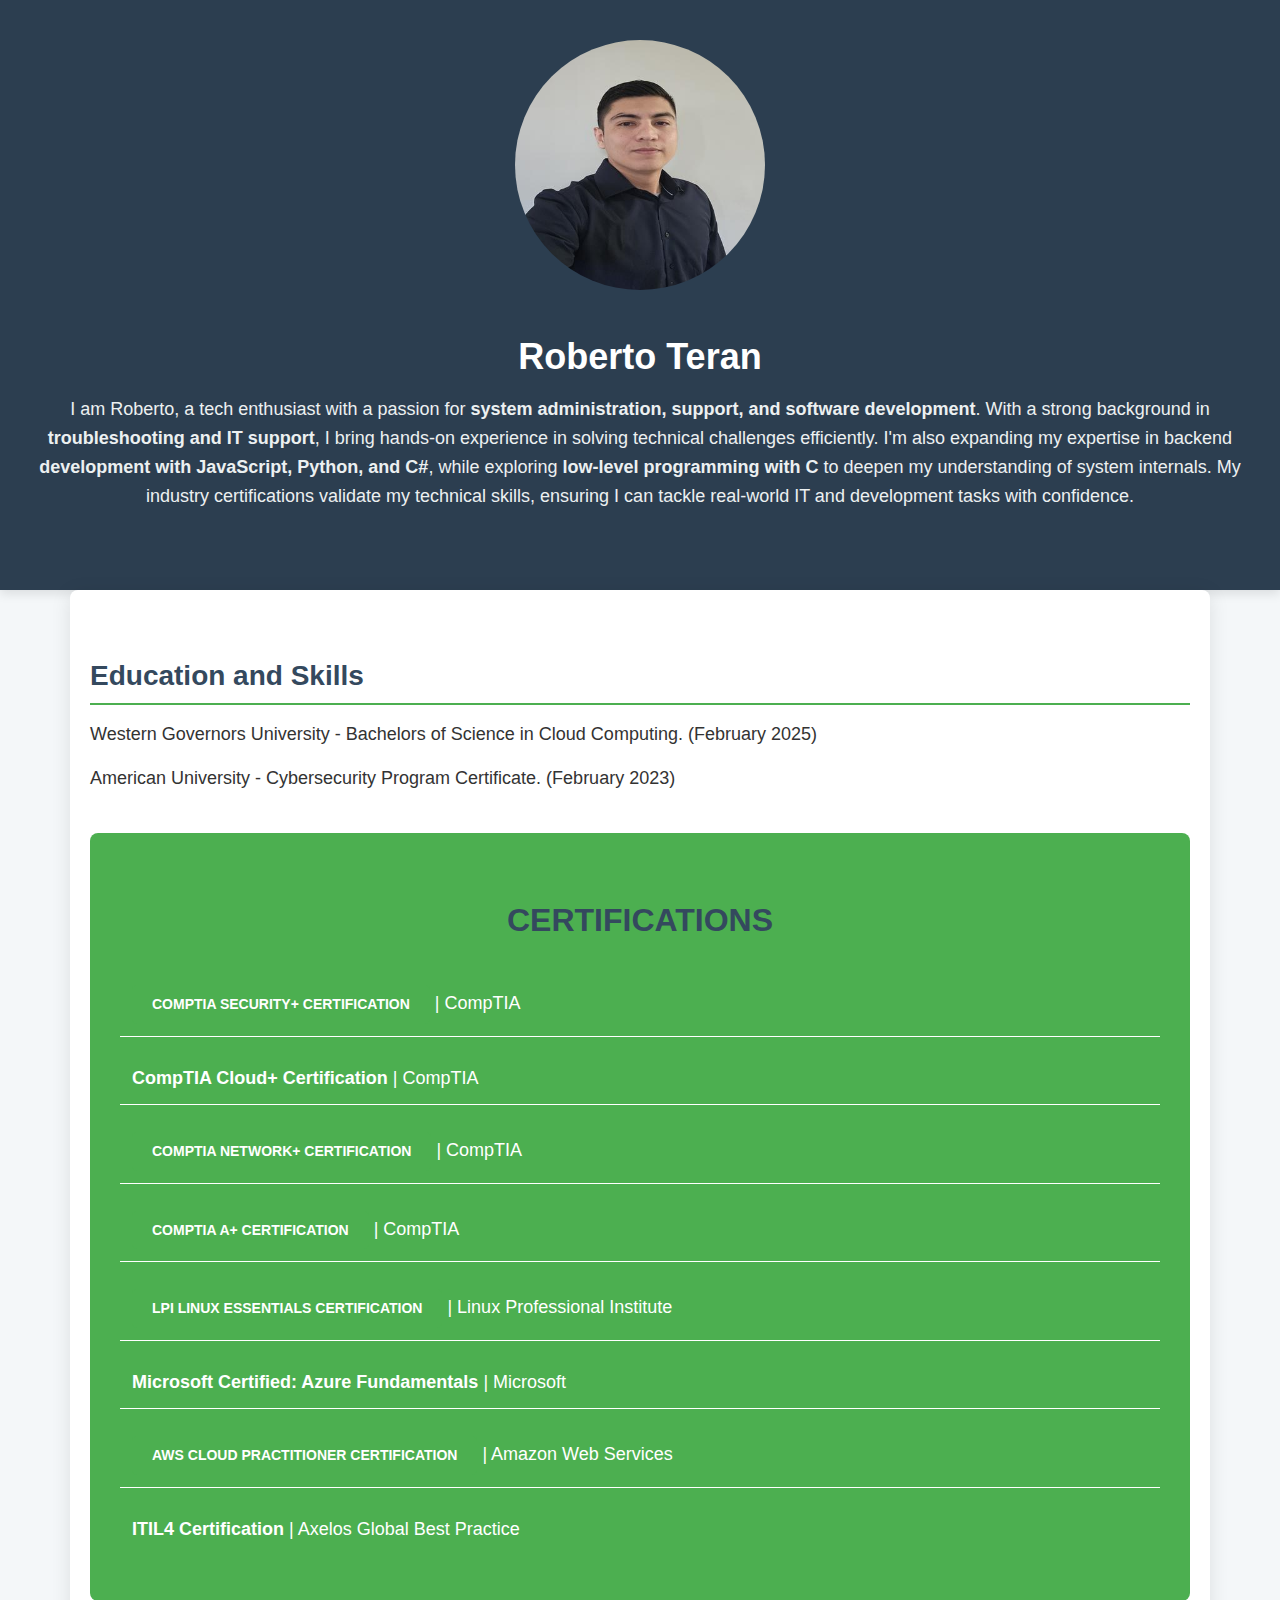
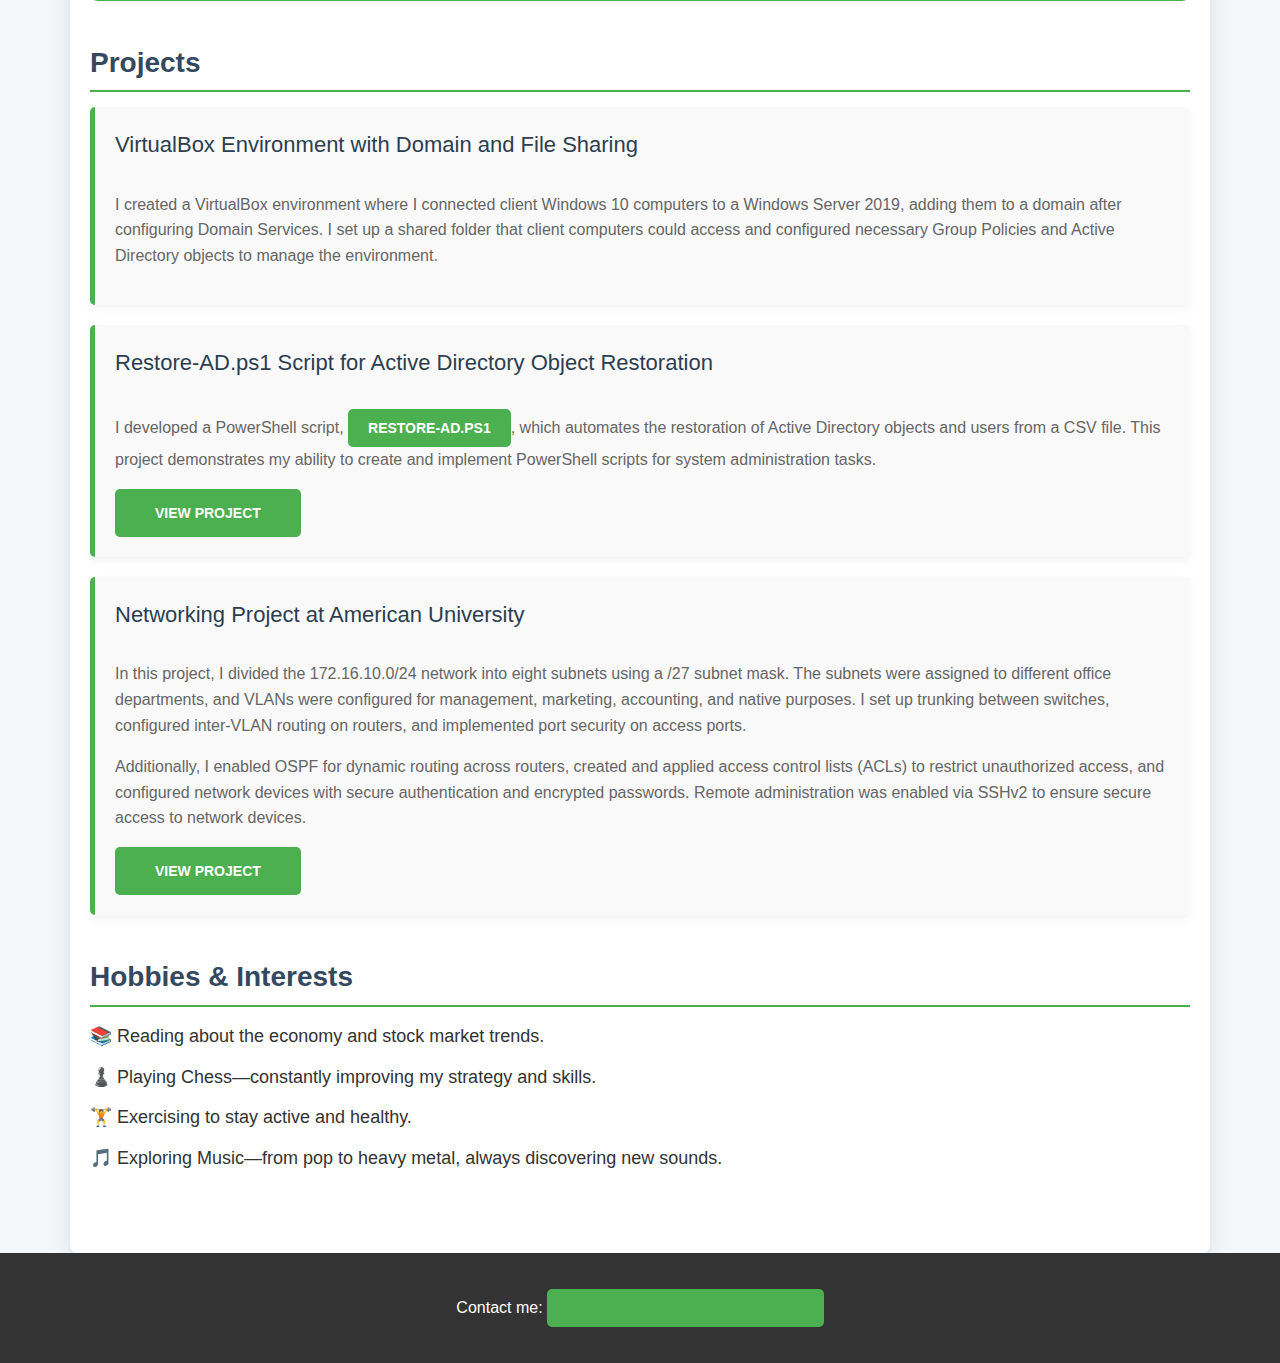
<file: index.html>
<!DOCTYPE html>
<html lang="en" dir="ltr">

<head>
  <meta charset="utf-8">
  <meta name="viewport" content="width=device-width, initial-scale=1.0">
  <title>Roberto's Personal Site</title>
  <link rel="stylesheet" href="styles.css">
</head>

<body>
  <header>
    <section id="profile">
      <img src="Images/ProfilePic.jpg" alt="Roberto Teran profile picture">
      <h1>Roberto Teran</h1>
      <p>
        I am Roberto, a tech enthusiast with a passion for <strong>system administration, support, and software development</strong>. With a strong background in <strong>troubleshooting and IT support</strong>, I bring hands-on experience in solving technical challenges efficiently. I'm also expanding my expertise in backend <strong>development with JavaScript, Python, and C#</strong>, while exploring <strong>low-level programming with C</strong> to deepen my understanding of system internals. My industry certifications validate my technical skills, ensuring I can tackle real-world IT and development tasks with confidence.
      </p>
    </section>
  </header>

  <main>
    

    <section id="education-skills">
      <h2>Education and Skills</h2>
      <ul>
        <li>Western Governors University - Bachelors of Science in Cloud Computing. (February 2025)</li>
        <li>American University - Cybersecurity Program Certificate. (February 2023)</li>
      </ul>
    </section>

    <section id="certifications">
      <h3>Certifications</h3>
      <ul>
        <li><strong><a href="https://www.credly.com/badges/ace56c05-7af8-4096-a1ca-2fa29e1e5d7e/linked_in_profile" target="_blank">CompTIA Security+ Certification</a></strong> | CompTIA</li>
        <li><strong>CompTIA Cloud+ Certification</strong> | CompTIA</li>
        <li><strong><a href="https://www.credly.com/badges/c800d390-bd64-43f0-b415-8667154bf9f4/linked_in_profile" target="_blank">CompTIA Network+ Certification</a></strong> | CompTIA</li>
        <li><strong><a href="https://www.credly.com/badges/f814cc03-34b6-4aee-bddf-decf0c47b649/linked_in_profile" target="_blank">CompTIA A+ Certification</a></strong> | CompTIA</li>
        <li><strong><a href="https://cs.lpi.org/caf/Xamman/certification/verify/LPI000618000/9up7rydbsd" target="_blank">LPI Linux Essentials Certification</a></strong> | Linux Professional Institute</li>
        <li><strong>Microsoft Certified: Azure Fundamentals</strong> | Microsoft</li>
        <li><strong><a href="https://aws.amazon.com/verification" target="_blank">AWS Cloud Practitioner Certification</a></strong> | Amazon Web Services</li>
        <li><strong>ITIL4 Certification</strong> | Axelos Global Best Practice</li>
      </ul>
    </section>

    <section id="projects">
      <h3>Projects</h3>
      <div>
        <h4>VirtualBox Environment with Domain and File Sharing</h4>
        <p>
          I created a VirtualBox environment where I connected client Windows 10 computers to a Windows Server 2019, adding them to a domain after configuring Domain Services. I set up a shared folder that client computers could access and configured necessary Group Policies and Active Directory objects to manage the environment.
        </p>
      </div>

      <div>
        <h4>Restore-AD.ps1 Script for Active Directory Object Restoration</h4>
        <p>
          I developed a PowerShell script, <strong><a href="https://github.com/roberto01110100/Powershell/blob/main/Restore-AD.ps1" target="_blank">Restore-AD.ps1</a></strong>, which automates the restoration of Active Directory objects and users from a CSV file. This project demonstrates my ability to create and implement PowerShell scripts for system administration tasks.
        </p>
        <a href="https://github.com/roberto01110100/Powershell/blob/main/Restore-AD.ps1" target="_blank">
          <button>View Project</button>
        </a>
      </div>

      <div>
        <h4>Networking Project at American University</h4>
        <p>
          In this project, I divided the 172.16.10.0/24 network into eight subnets using a /27 subnet mask. The subnets were assigned to different office departments, and VLANs were configured for management, marketing, accounting, and native purposes. I set up trunking between switches, configured inter-VLAN routing on routers, and implemented port security on access ports. 
        </p>
        <p>
          Additionally, I enabled OSPF for dynamic routing across routers, created and applied access control lists (ACLs) to restrict unauthorized access, and configured network devices with secure authentication and encrypted passwords. Remote administration was enabled via SSHv2 to ensure secure access to network devices.
        </p>
        <a href="https://roberto01110100.github.io/NetworkConfigurationPage/" target="_blank">
          <button>View Project</button>
        </a>
      </div>
    </section>

    <section id="hobbies">
      <h3>Hobbies & Interests</h3>
      <ul>
        <li>📚 Reading about the economy and stock market trends.</li>
        <li>♟️ Playing Chess—constantly improving my strategy and skills.</li>
        <li>🏋️ Exercising to stay active and healthy.</li>
        <li>🎵 Exploring Music—from pop to heavy metal, always discovering new sounds.</li>
      </ul>
    </section>
  </main>

  <footer style="text-align: center; padding: 20px; background-color: #333; color: white;">
    <p>Contact me: <a href="mailto:robertoteran999@gmail.com" style="color: #4CAF50;">robertoteran999@gamil.com</a></p>
  </footer>

</body>

</html>
</file>
<file: styles.css>
/* General body styles */
body {
  font-family: 'Arial', sans-serif;
  margin: 0;
  padding: 0;
  background-color: #f4f7f9;
  color: #333;
  line-height: 1.6;
}


/* Header Section */
header {
  background-color: #2c3e50;
  color: white;
  padding: 40px 20px;
  text-align: center;
  box-shadow: 0px 4px 10px rgba(0, 0, 0, 0.1);
}

header h1 {
  font-size: 36px;
  margin: 10px 0;
  font-weight: 700;
}

header img {
  width: 250px;  /* Increase the width */
  height: 250px; /* Increase the height to match the width for a circular image */
  border-radius: 50%;
  margin-bottom: 20px;
}

header p {
  font-size: 18px;
  color: #ecf0f1;
  margin: 10px 0;
}

/* Main Content Section */
main {
  padding: 40px 20px;
  max-width: 1100px;
  margin: 0 auto;
  background-color: white;
  border-radius: 8px;
  box-shadow: 0px 4px 20px rgba(0, 0, 0, 0.1);
}

/* Section Styling */
section {
  margin-bottom: 40px;
}

section h2, section h3 {
  color: #34495e;
  margin-bottom: 15px;
  font-size: 28px;
  font-weight: 600;
  border-bottom: 2px solid #4CAF50;
  padding-bottom: 5px;
}

section h4 {
  color: #2c3e50;
  margin-top: 20px;
  font-size: 22px;
  font-weight: 500;
}

/* Text and List Styling */
ul {
  list-style-type: none;
  padding-left: 0;
  margin: 0;
}

ul li {
  font-size: 18px;
  margin-bottom: 15px;
  line-height: 1.6;
}

ul li a {
  color: #4CAF50;
  font-weight: 600;
}

ul li a:hover {
  text-decoration: underline;
}

/* Certifications Section */
#certifications {
  background-color: #4CAF50; /* Green background */
  padding: 30px;
  border-radius: 8px;
  margin-bottom: 40px;
  color: white; /* White text to contrast with green background */
}

#certifications h3 {
  font-size: 32px;
  font-weight: 700;
  margin-bottom: 20px;
  text-transform: uppercase;
  text-align: center;
}

#certifications ul {
  list-style-type: none;
  padding-left: 0;
  margin: 0;
}

#certifications li {
  padding: 12px;
  border-bottom: 1px solid white; /* Subtle divider between items */
}

#certifications li:last-child {
  border-bottom: none; /* No bottom border on the last item */
}

#certifications li a {
  color: white; /* White text for the links */
  font-weight: bold;
  text-decoration: none; /* Remove underline */
}

#certifications li a:hover {
  text-decoration: underline; /* Underline on hover */
}

#certifications li span {
  color: #dcdcdc; /* Light gray for the certifying organization */
  font-size: 16px;
}


/* Projects Section */
#projects div {
  background-color: #f9f9f9;
  border-left: 5px solid #4CAF50;
  padding: 20px;
  margin-bottom: 20px;
  border-radius: 5px;
  box-shadow: 0px 4px 10px rgba(0, 0, 0, 0.05);
}

#projects div h4 {
  margin-top: 0;
}

#projects div p {
  color: #666;
  font-size: 16px;
}

/* Hobbies Section */
#hobbies ul {
  list-style-type: none;
  padding-left: 0;
}

#hobbies li {
  font-size: 18px;
  margin: 12px 0;
  line-height: 1.6;
}

/* Footer Section */
footer {
  background-color: #2c3e50;
  color: white;
  padding: 20px;
  text-align: center;
  font-size: 16px;
}

footer a {
  color: #4CAF50;
  text-decoration: none;
}

footer a:hover {
  text-decoration: underline;
}

/* Button Styling */
/* Button Styling */
button, a {
  background-color: #4CAF50;
  color: white;
  padding: 8px 20px;  /* Reduced padding */
  border: none;
  border-radius: 5px;
  text-transform: uppercase;
  font-weight: 600;
  font-size: 14px;  /* Slightly smaller font size */
  cursor: pointer;
  text-decoration: none;
  display: inline-block;
  transition: background-color 0.3s ease;
}

button:hover, a:hover {
  background-color: #45a049;
}


/* Responsive Design */
@media (max-width: 768px) {
  header {
    padding: 20px;
  }

  header h1 {
    font-size: 28px;
  }

  main {
    padding: 20px;
  }

  section {
    margin-bottom: 30px;
  }

  ul li {
    font-size: 16px;
  }
}
</file>
